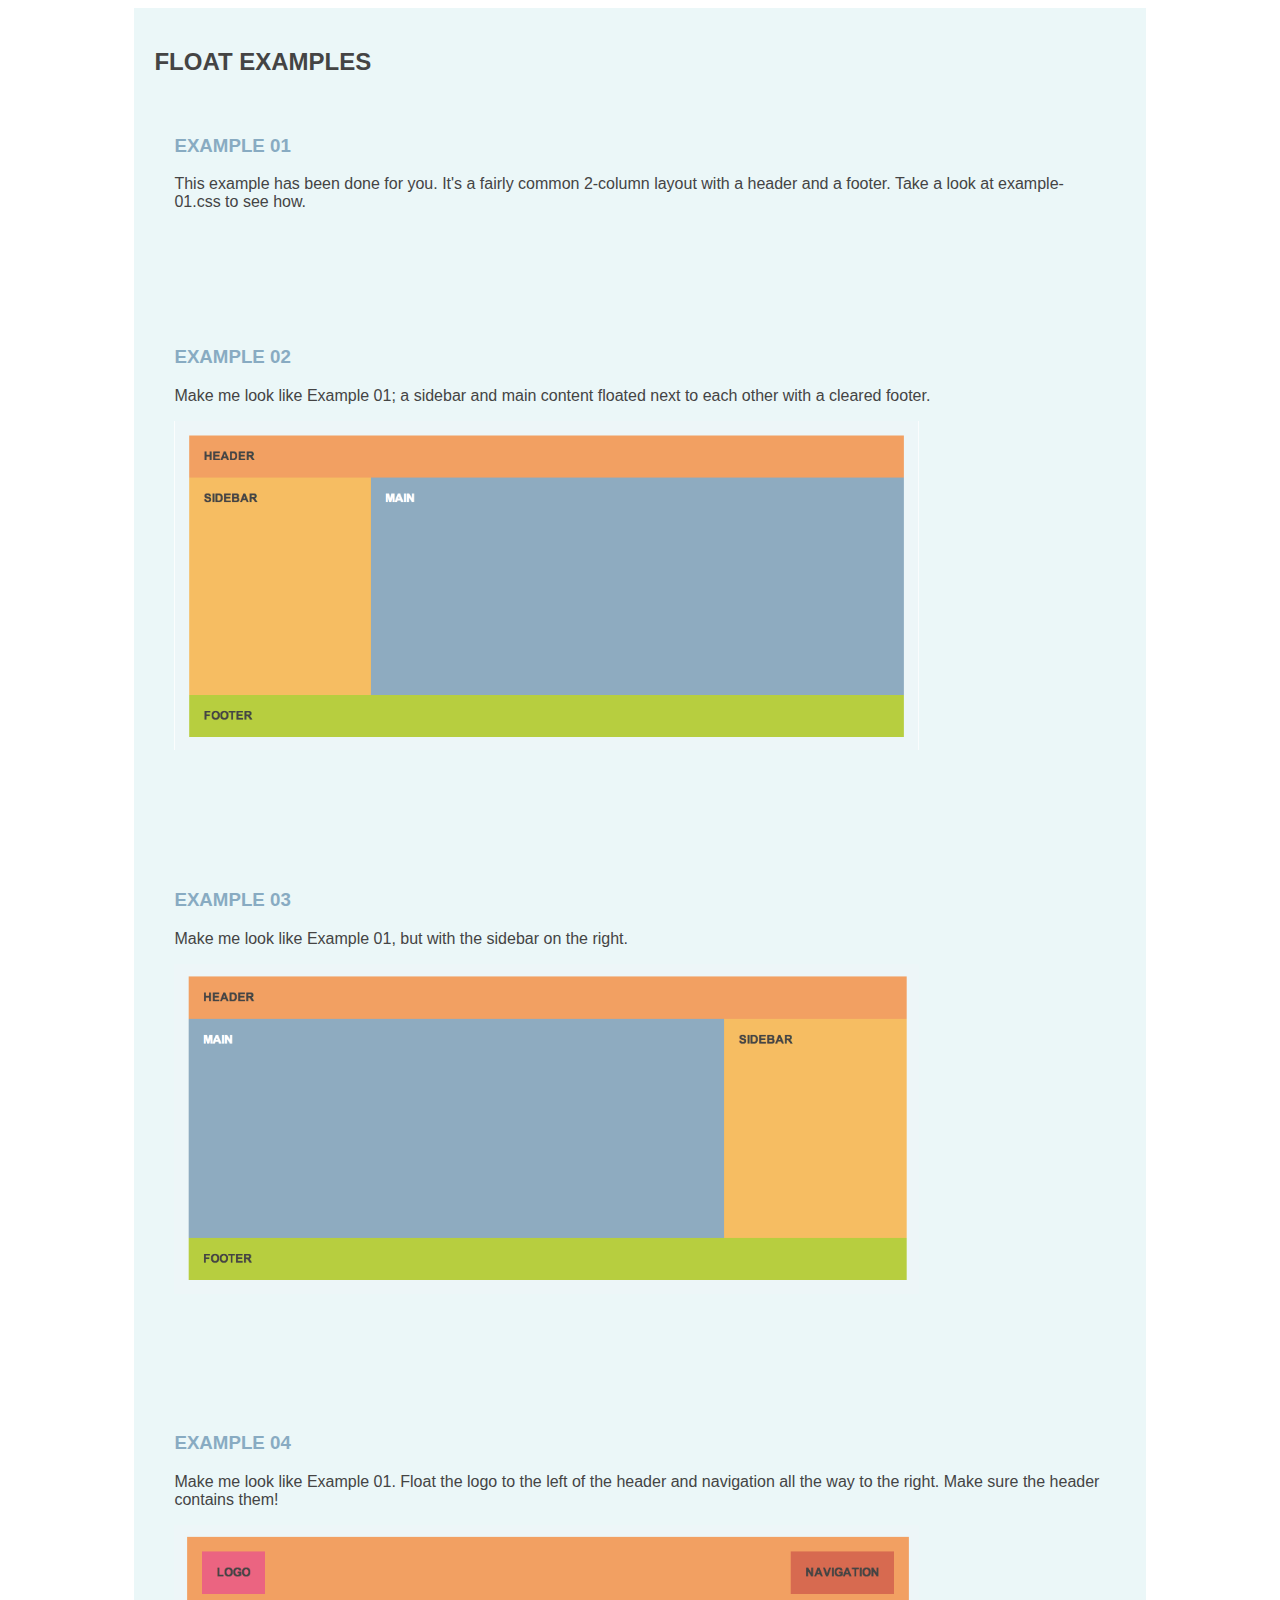
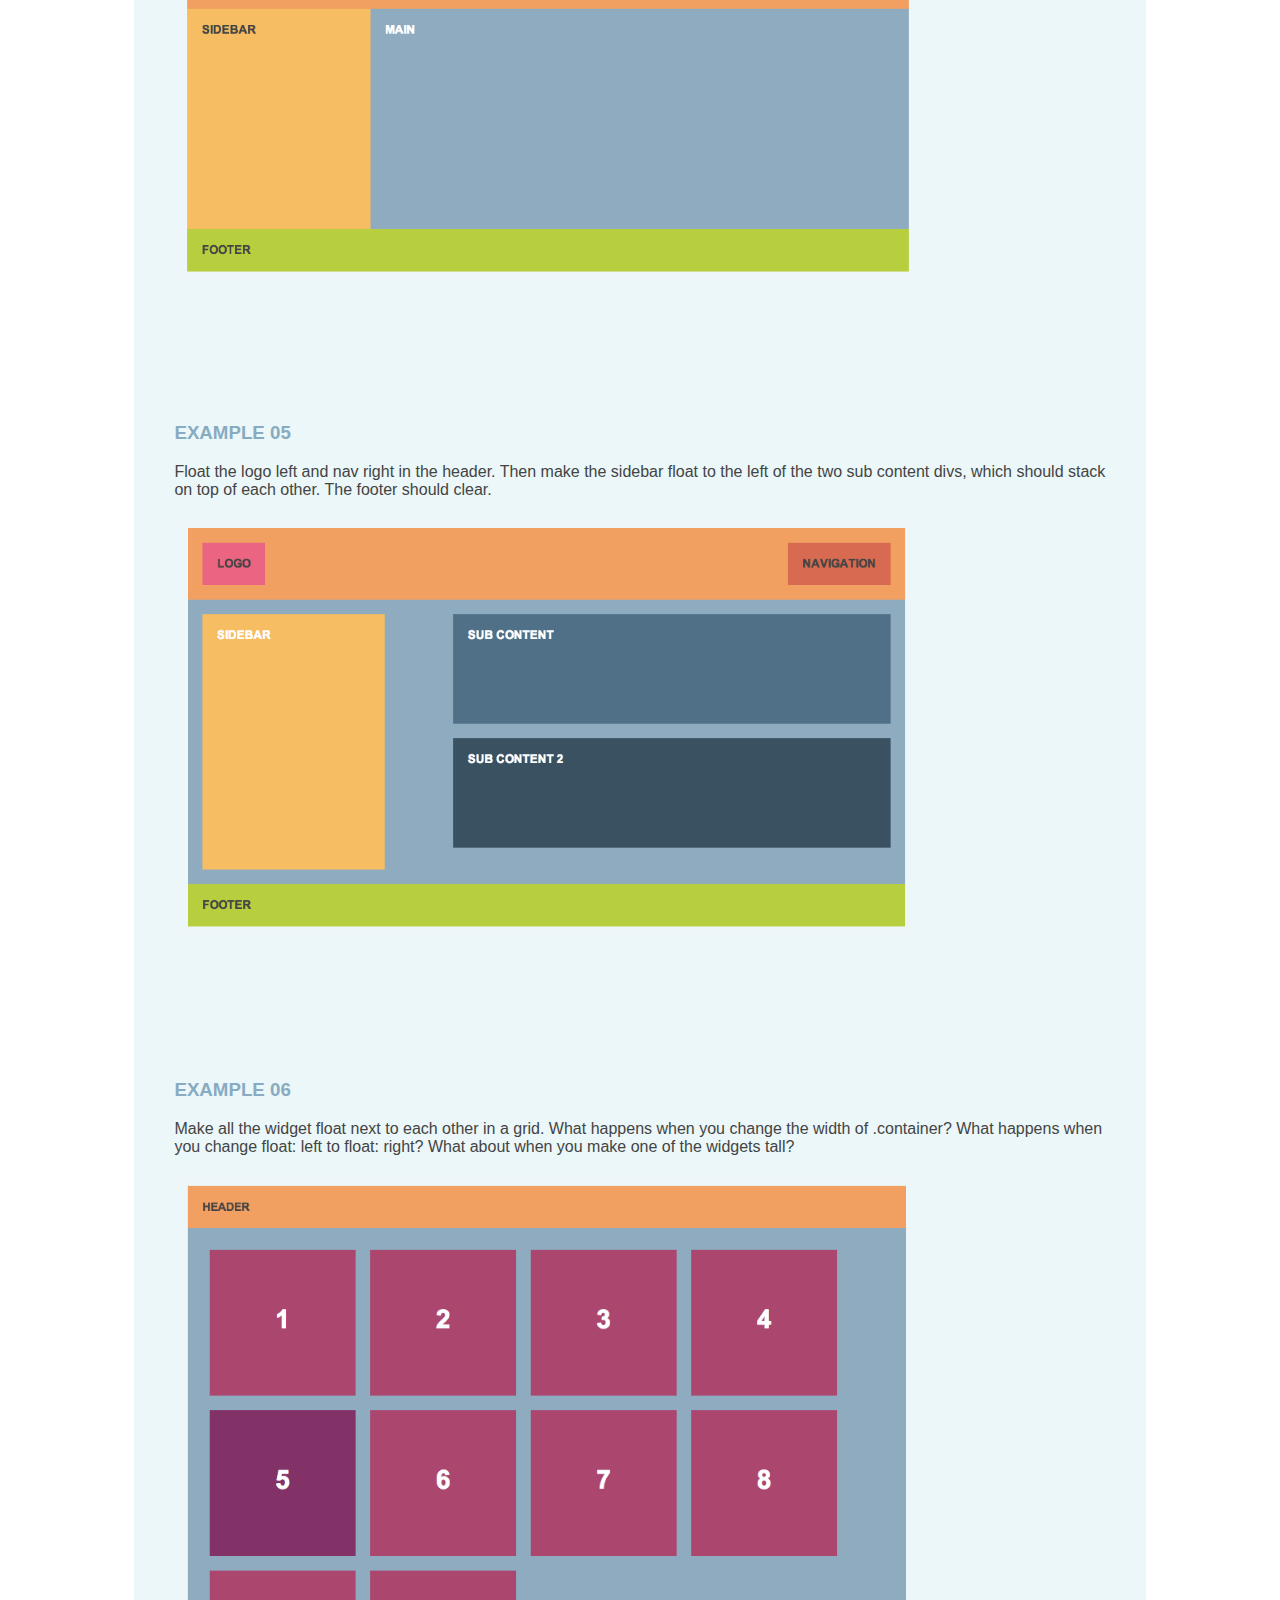
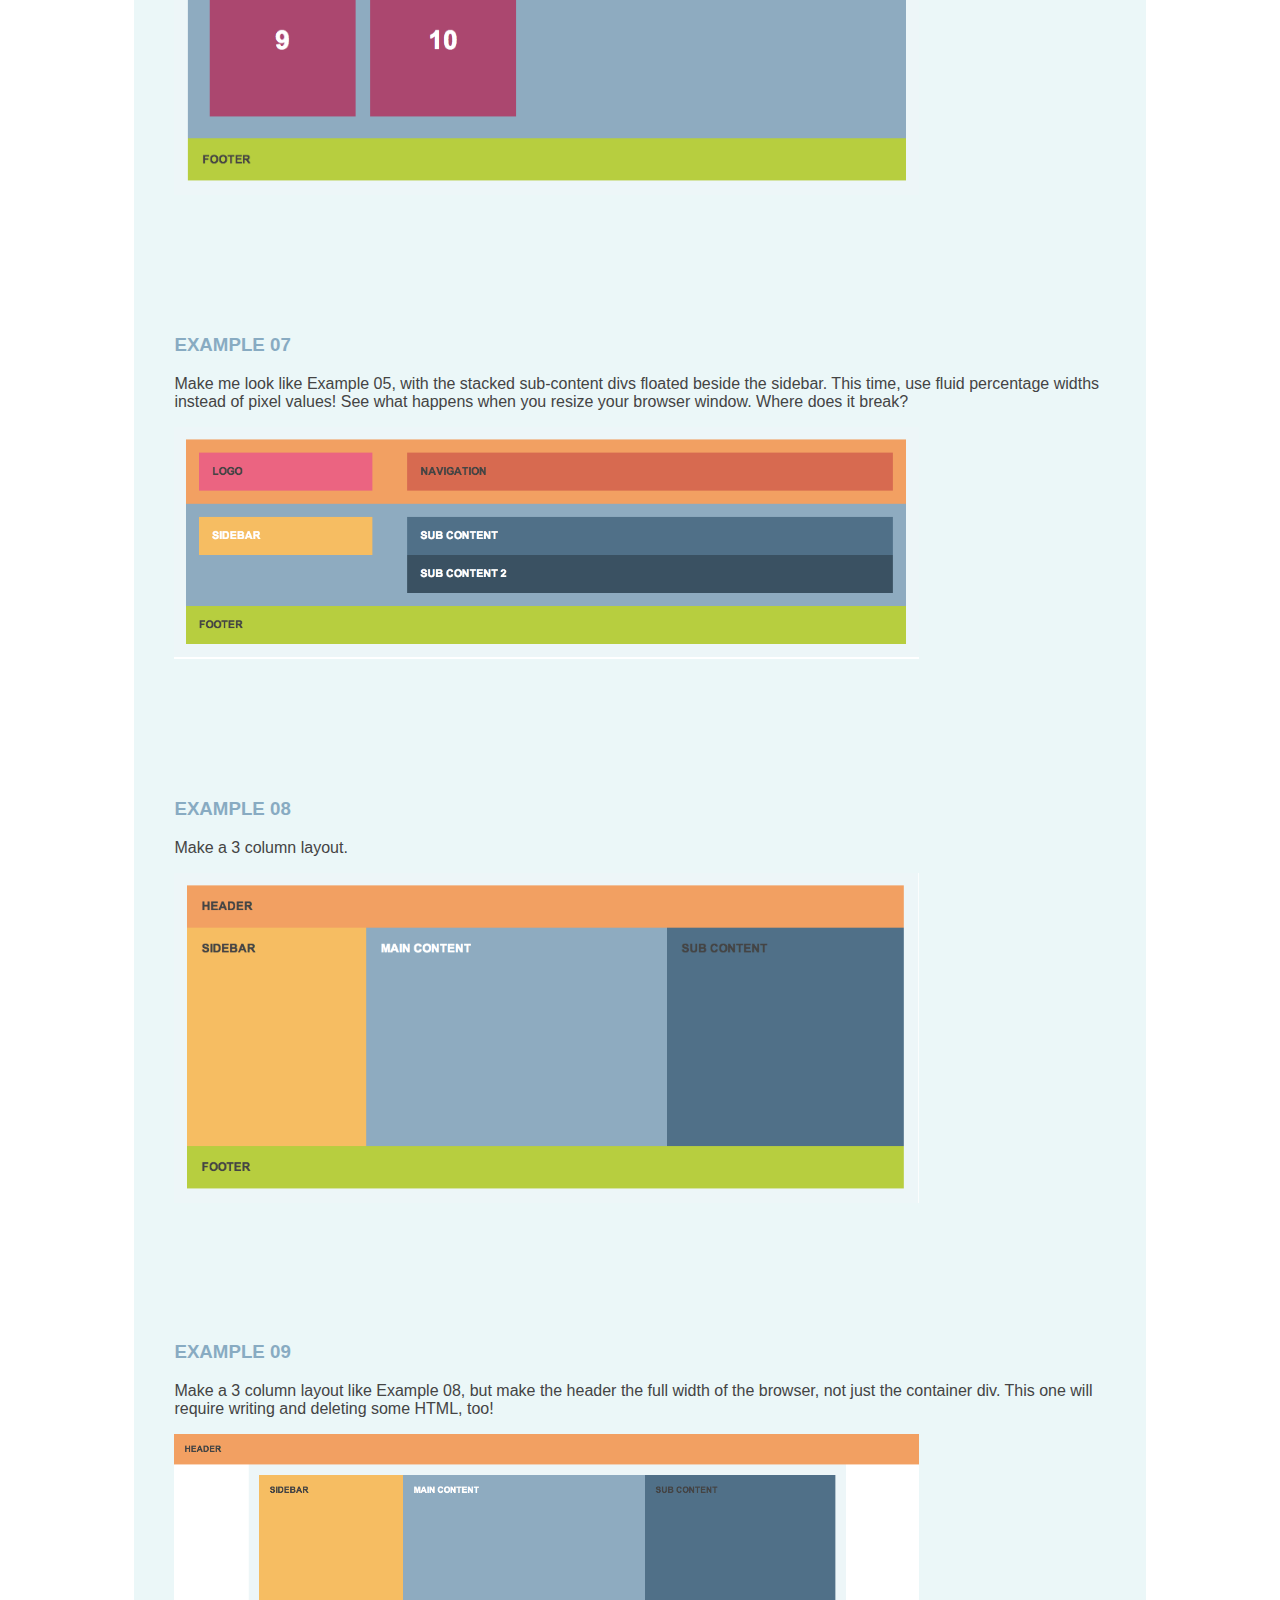
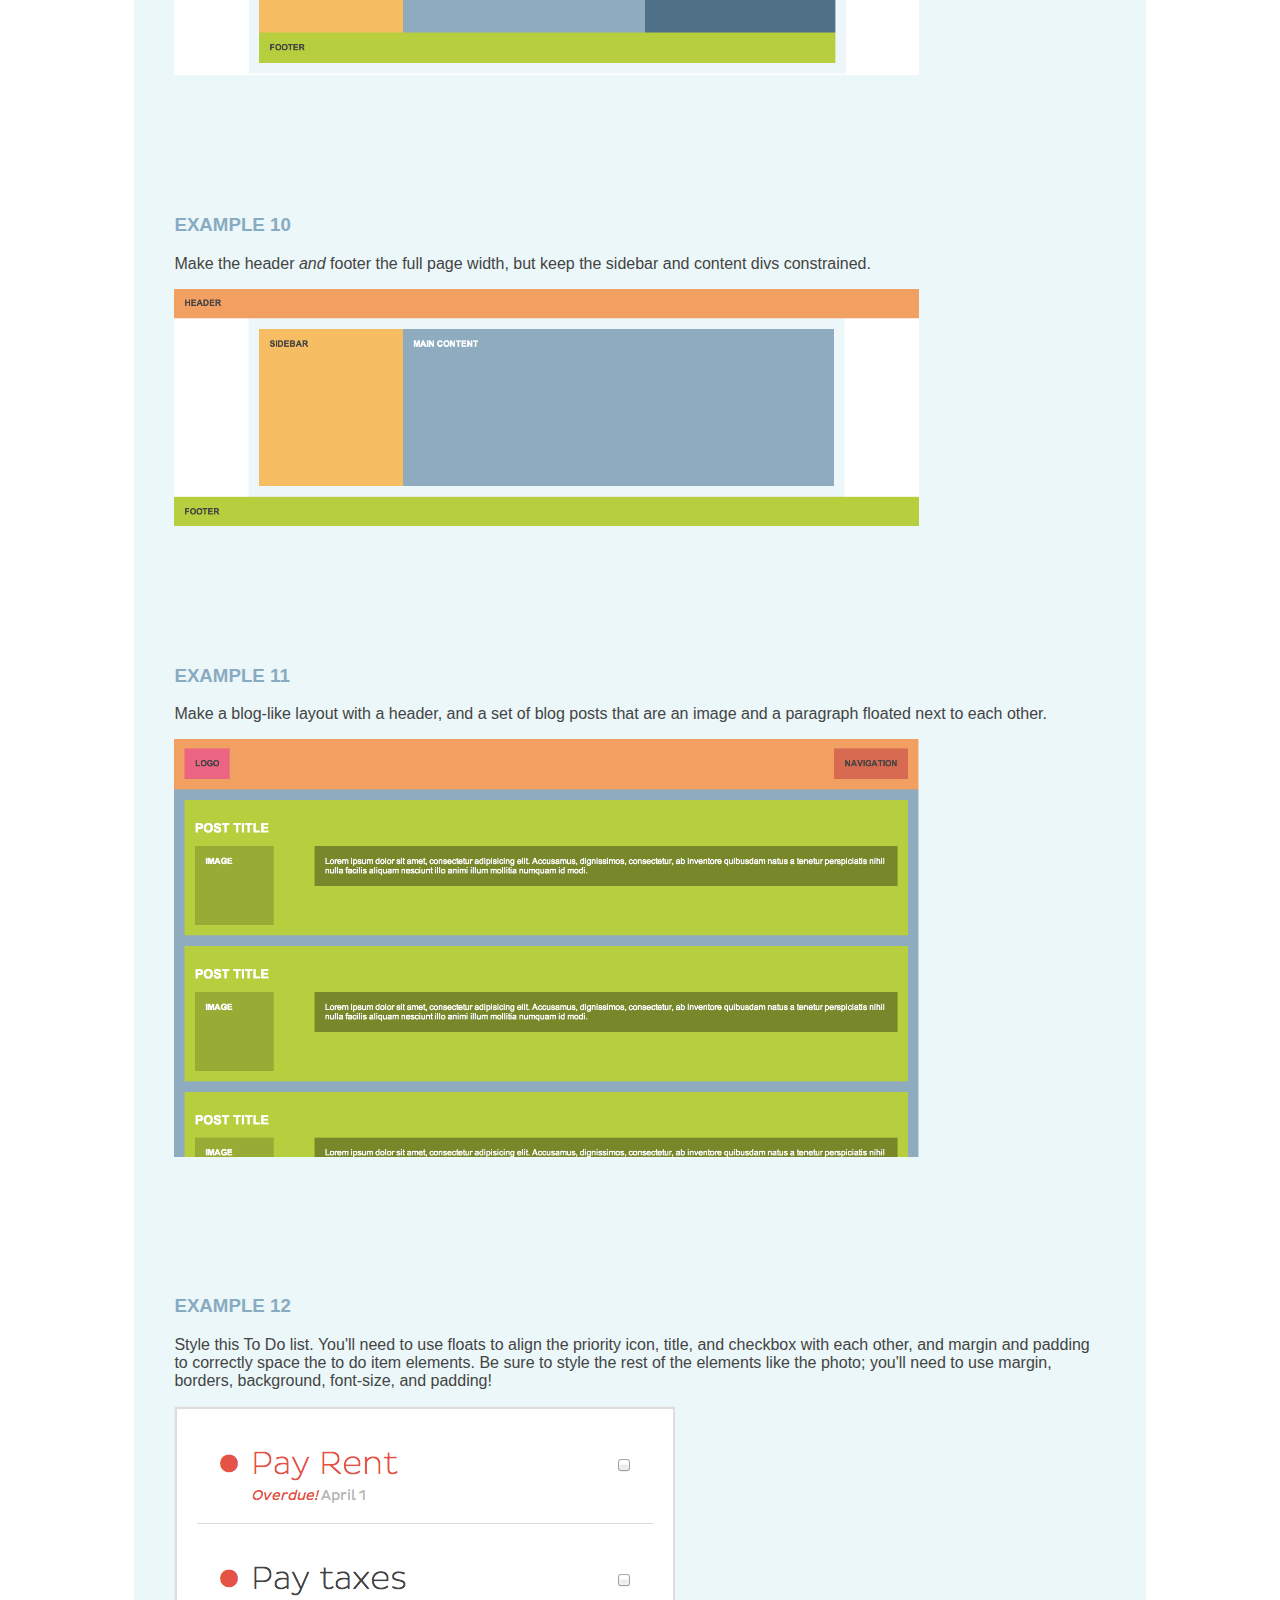
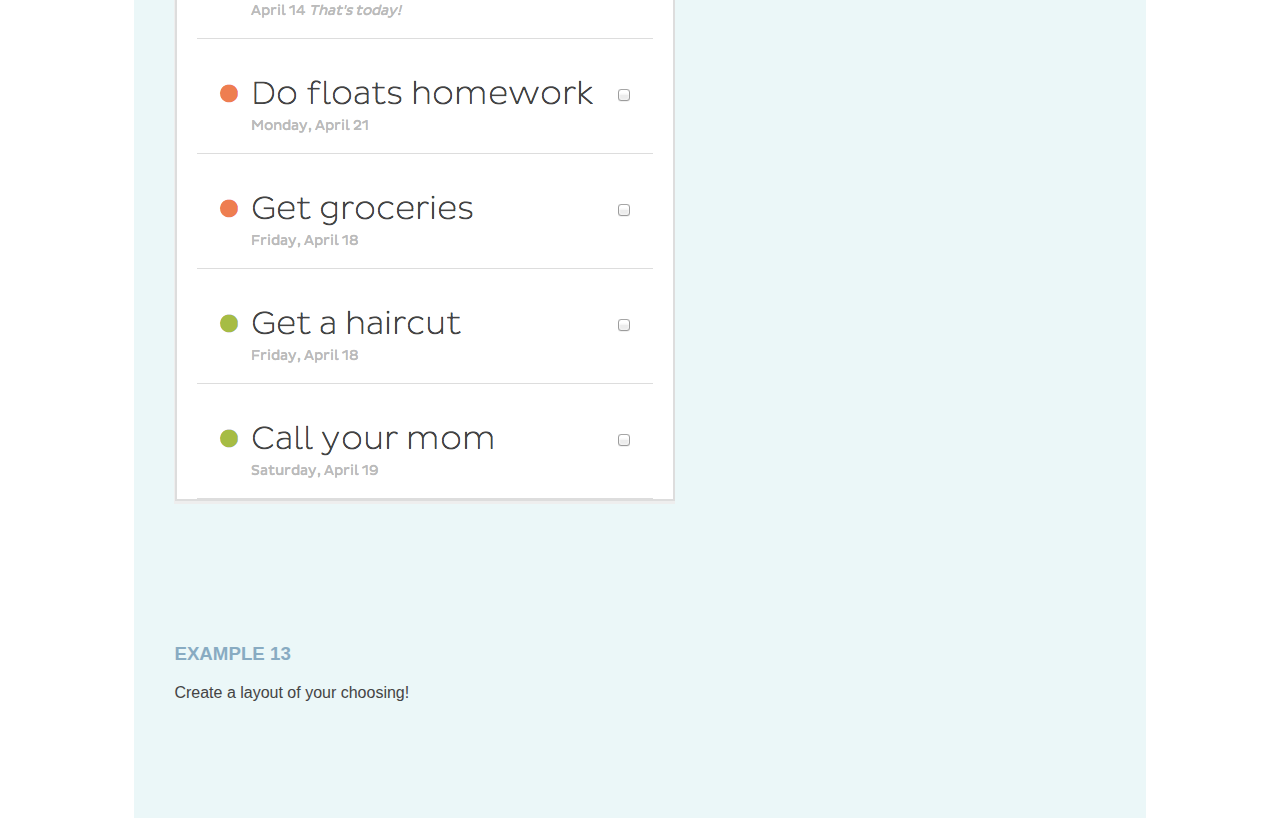
<file: floats/index.html>
<!DOCTYPE html>
	<head>
		<title>Float Exercises | MakerSquare</title>
		<meta name="viewport" content="width=device-width, initial-scale=1">
		<link rel="stylesheet" href="style.css">
	</head>
	
	<body>
	<div class="container index">
		<h2>Float Examples</h2>
	
		<!-- Example 01 -->
		<div class="example">
			<h3><a href="example-01.html">Example 01</a></h3>
			<p>This example has been done for you. It's a fairly common 2-column layout with a header and a footer. Take a look at example-01.css to see how.</p>
		</div>

		<!-- Example 02 -->
		<div class="example">
			<h3><a href="example-02.html">Example 02</a></h3>
			<p>Make me look like Example 01; a sidebar and main content floated next to each other with a cleared footer.</p>
			<p><img src="screenshots/example-02.png"></p>
		</div>

		<!-- Example 03 -->
		<div class="example">
			<h3><a href="example-03.html">Example 03</a></h3>
			<p>Make me look like Example 01, but with the sidebar on the right.</p>
			<p><img src="screenshots/example-03.png"></p>
		</div>

		<!-- Example 04 -->
		<div class="example">
			<h3><a href="example-04.html">Example 04</a></h3>
			<p>Make me look like Example 01. Float the logo to the left of the header and navigation all the way to the right. Make sure the header contains them!</p>
			<p><img src="screenshots/example-04.png"></p>
		</div>

		<!-- Example 05 -->
		<div class="example">
			<h3><a href="example-05.html">Example 05</a></h3>
			<p>Float the logo left and nav right in the header. Then make the sidebar float to the left of the two sub content divs, which should stack on top of each other. The footer should clear.</p>
			<p><img src="screenshots/example-05.png"></p>
		</div>

		<!-- Example 06 -->
		<div class="example">
			<h3><a href="example-06.html">Example 06</a></h3>
			<p>Make all the widget float next to each other in a grid. What happens when you change the width of .container? What happens when you change float: left to float: right? What about when you make one of the widgets tall?</p>
			<p><img src="screenshots/example-06.png"></p>
		</div>

		<!-- Example 07 -->
		<div class="example">
			<h3><a href="example-07.html">Example 07</a></h3>
			<p>Make me look like Example 05, with the stacked sub-content divs floated beside the sidebar. This time, use fluid percentage widths instead of pixel values! See what happens when you resize your browser window. Where does it break?</p>
			<p><img src="screenshots/example-07.png"></p>
		</div>

		<!-- Example 08 -->
		<div class="example">
			<h3><a href="example-08.html">Example 08</a></h3>
			<p>Make a 3 column layout.</p>
			<p><img src="screenshots/example-08.png"></p>
		</div>

		<!-- Example 09 -->
		<div class="example">
			<h3><a href="example-09.html">Example 09</a></h3>
			<p>Make a 3 column layout like Example 08, but make the header the full width of the browser, not just the container div. This one will require writing and deleting some HTML, too!</p>
			<p><img src="screenshots/example-09.png"></p>
		</div>

		<!-- Example 10 -->
		<div class="example">
			<h3><a href="example-10.html">Example 10</a></h3>
			<p>Make the header <em>and</em> footer the full page width, but keep the sidebar and content divs constrained.</p>
			<p><img src="screenshots/example-10.png"></p>
		</div>

		<!-- Example 11 -->
		<div class="example">
			<h3><a href="example-11.html">Example 11</a></h3>
			<p>Make a blog-like layout with a header, and a set of blog posts that are an image and a paragraph floated next to each other.</p>
			<p><img src="screenshots/example-11.png"></p>
		</div>

		<!-- Example 12 -->
		<div class="example">
			<h3><a href="example-12.html">Example 12</a></h3>
			<p>Style this To Do list. You'll need to use floats to align the priority icon, title, and checkbox with each other, and margin and padding to correctly space the to do item elements. Be sure to style the rest of the elements like the photo; you'll need to use margin, borders, background, font-size, and padding!</p>
			<p><img src="screenshots/example-12.png"></p>
		</div>


		<!-- Example 13 -->
		<div class="example">
			<h3><a href="example-13.html">Example 13</a></h3>
			<p>Create a layout of your choosing!</p>
		</div>

	</div>
	</body>
</html>
</file>
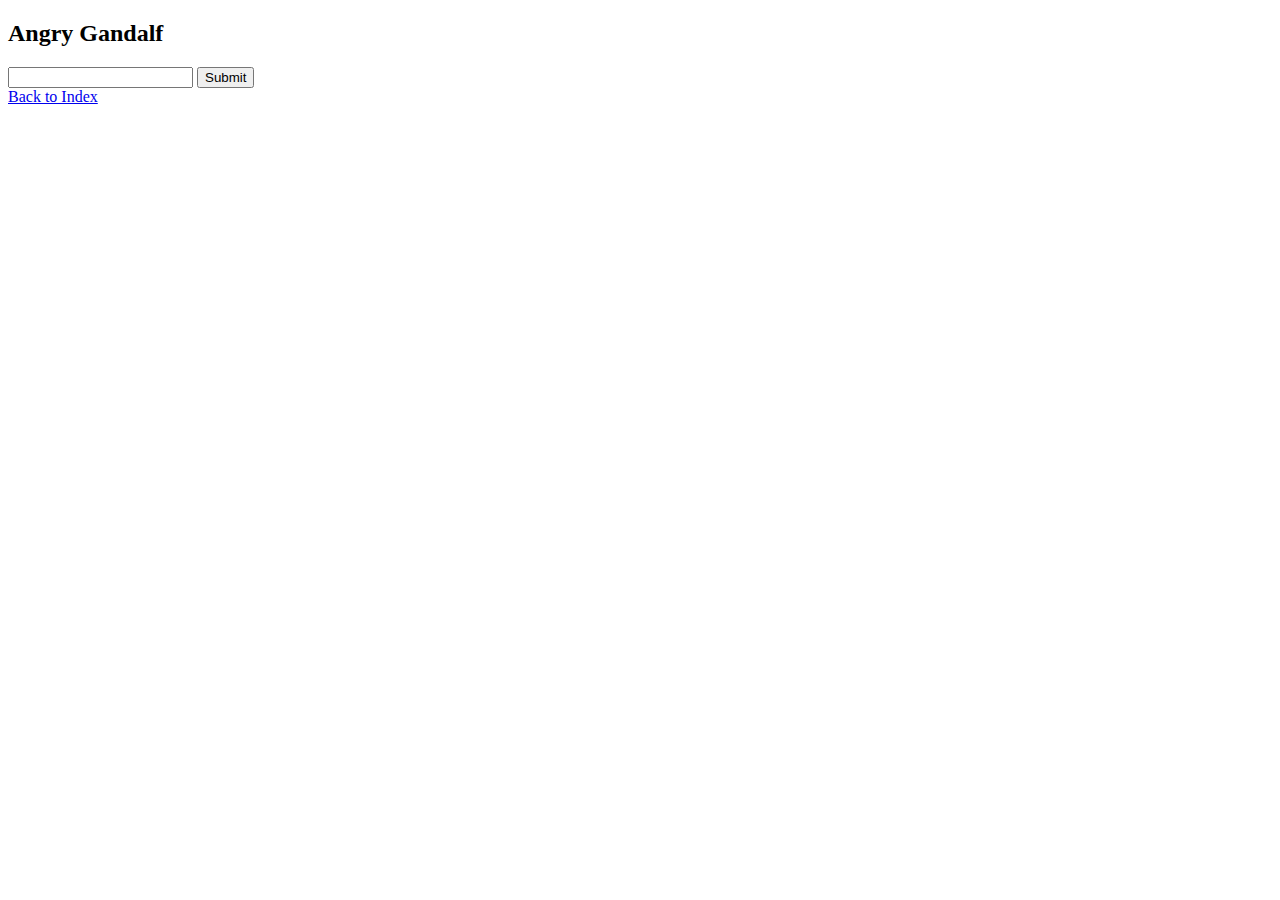
<file: angry-gandalf.html>
<!DOCTYPE html>
<html>

<head>
  <title>Angry Gandalf</title>
  
</head>
  <h2>Angry Gandalf</h2>
<body>

  <input type='text' id="name" />
  <button id="submitInput">Submit</button>
  <div id="gandalfMessage"></div>

  <script src="http://ajax.googleapis.com/ajax/libs/jquery/1.10.2/jquery.min.js"></script>
  <script type="text/javascript">

    /**
     * @exercise 0 - angryGandalf (example)
     **/

    // Define angryGandalf with input parameters
    var angryGandalf = function(type) {

      // Define the variables needed
      var message;

      // Run conditional on type for 'grey' and 'white'
      if (type === 'grey') {
        message = "YOU...SHALL NOT... PASS!";
      } else if (type === 'white') {
        message = "You merely passed me to your demise.";
      } else {
        message = "I don't think I'm Gandalf anymore.";
      }

      // Return message
      return message

    }

    console.assert(angryGandalf('grey') === "YOU...SHALL NOT... PASS!");
    console.assert(angryGandalf('white') === "You merely passed me to your demise.");
    console.assert(angryGandalf(2) === "I don't think I'm Gandalf anymore.");

    // Event Handler
    $("#submitInput").on('click', function() {
      var name = $("#name").val();
      var message = angryGandalf(name);
      $("#gandalfMessage").html(message);
    });

  </script>

</body>
    <a href="index.html">Back to Index</a>
</html>
</file>
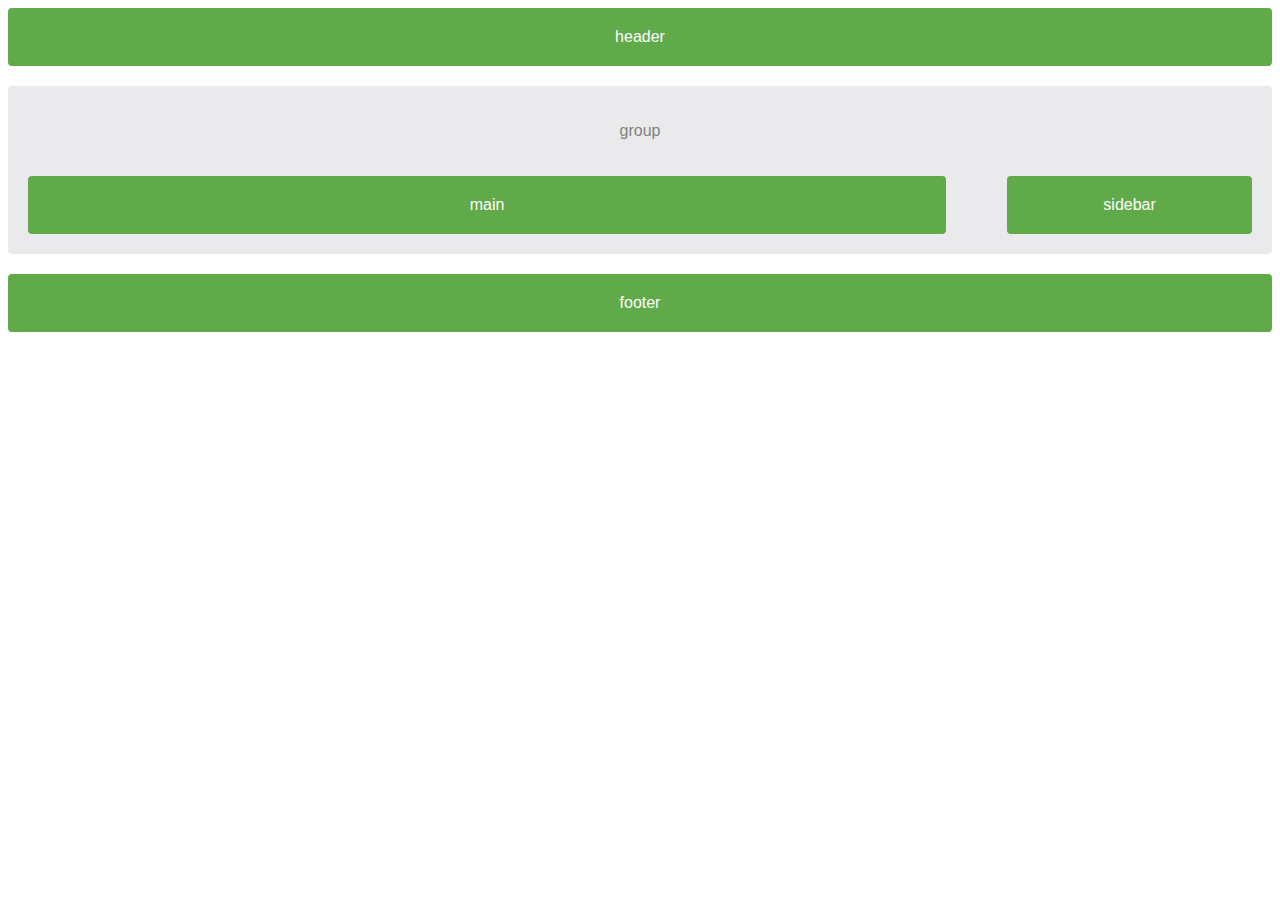
<file: floats.html>
<!DOCTYPE html>
<html lang="en">
<head>
    <meta charset="utf-8">
    <title>Floats</title>
    <link rel="stylesheet" href="css/style.css">
    <!--[if IE]>
        <script src="http://html5shiv.googlecode.com/svn/trunk/html5.js"></script>
    <![endif]-->
</head>
<body>

    <header>header</header>

	
 </div>
    <div class="group">
        <p>group</p>
        <div class="main">main</div>
        <div class="sidebar">sidebar</div>
    </div>
    
    <footer>footer</footer>
       
</body>
</html>
</file>
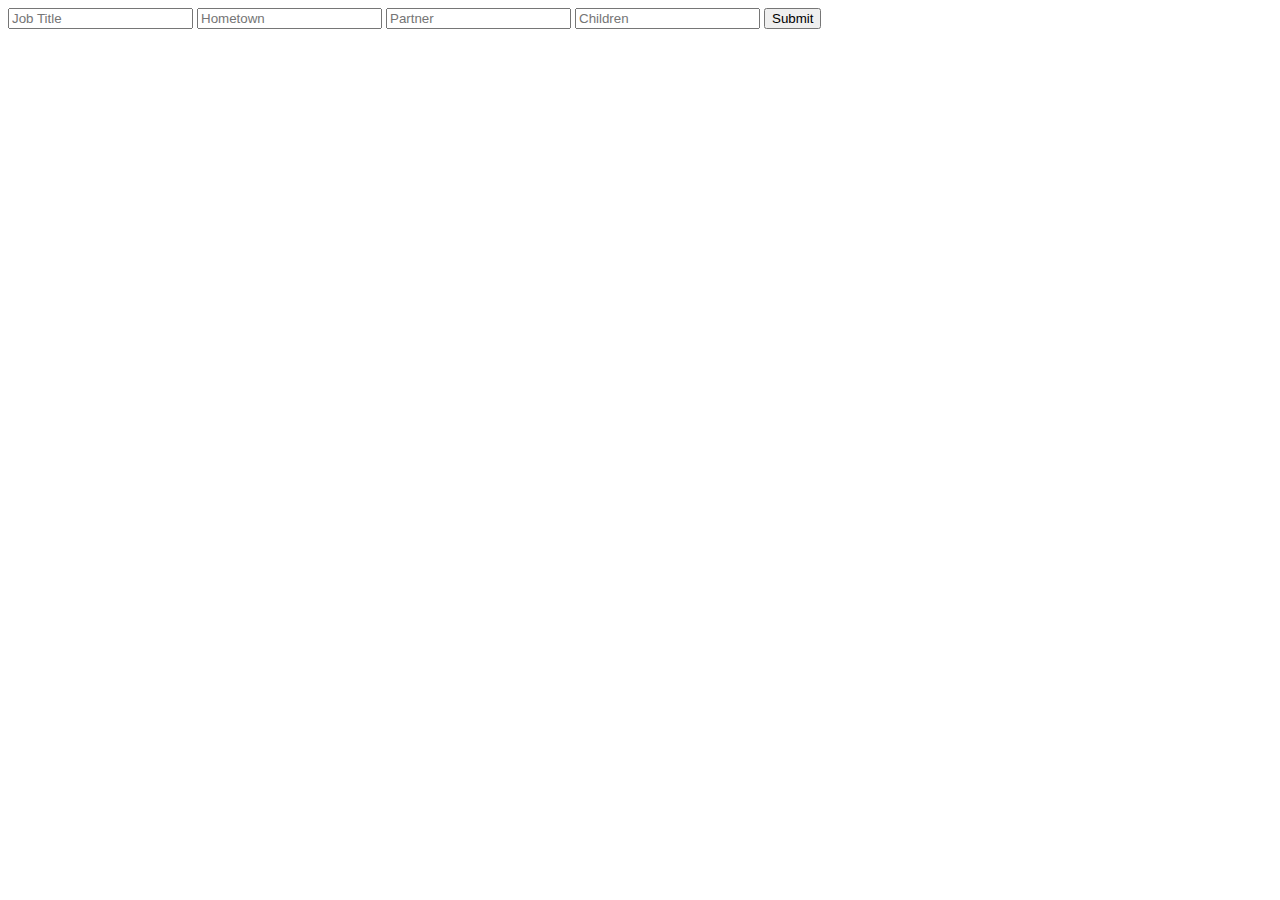
<file: life-line.html>
<html>
<head>
  <title></title>
  
</head>
<body>
 
  <form>
    <input type="text" id="jobTitle" placeholder="Job Title" />
    <input type="text" id="hometown" placeholder="Hometown" />
    <input type="text" id="partner" placeholder="Partner" />
    <input type="text" id="children" placeholder="Children" />
    <button type="submit" id="submit" >Submit</button>
  </form>
  <div id="message"></div>
    <script src="http://ajax.googleapis.com/ajax/libs/jquery/1.10.2/jquery.min.js"></script>
 
  <script>
 
  /**
   * @exercise 1 - lifeLine
   * @description takes children, partner's name, hometown, and job
   * @returns 'You are a W from X and married to Y  with Z kids.'
  **/
 
  // Create function with name tellFortune and appropriate parameters
  // Take 4 arguments: number of children, partner's name, hometown, job title.
    
    var lifeLine = function( jobTitle, hometown, partner, children ) {
 
      // Get first letter and make it lowercase
      var firstLetter = jobTitle.charAt(0).toLowerCase();
      // Check if first letter of jobTitle is a, e , i, o, or u
      if(firstLetter === 'a' || firstLetter === 'e' || firstLetter === 'i' || firstLetter === 'o' || firstLetter === 'u') {
 
          var a = 'an ';
 
      } else {
          var a = 'a ';
      }
 
      // Define string variable that will have that output
      var whateverYouWant = "You are " + a + jobTitle + " from " + hometown + " and married to " + partner + " with " + children + " kids."; 
      // Return that string
      return whateverYouWant;
 
    };
 
  $("#submit").on('click', function (e){
    e.preventDefault();
    var jobTitle = $("#jobTitle").val();
    var hometown = $("#hometown").val();
    var partner = $("#partner").val();
    var children = $("#children").val();
 
    var message = lifeLine(jobTitle,hometown,partner,children);
 
    $("#message").html(message);
  });
  
  </script>
 
</body>
</html>
</file>
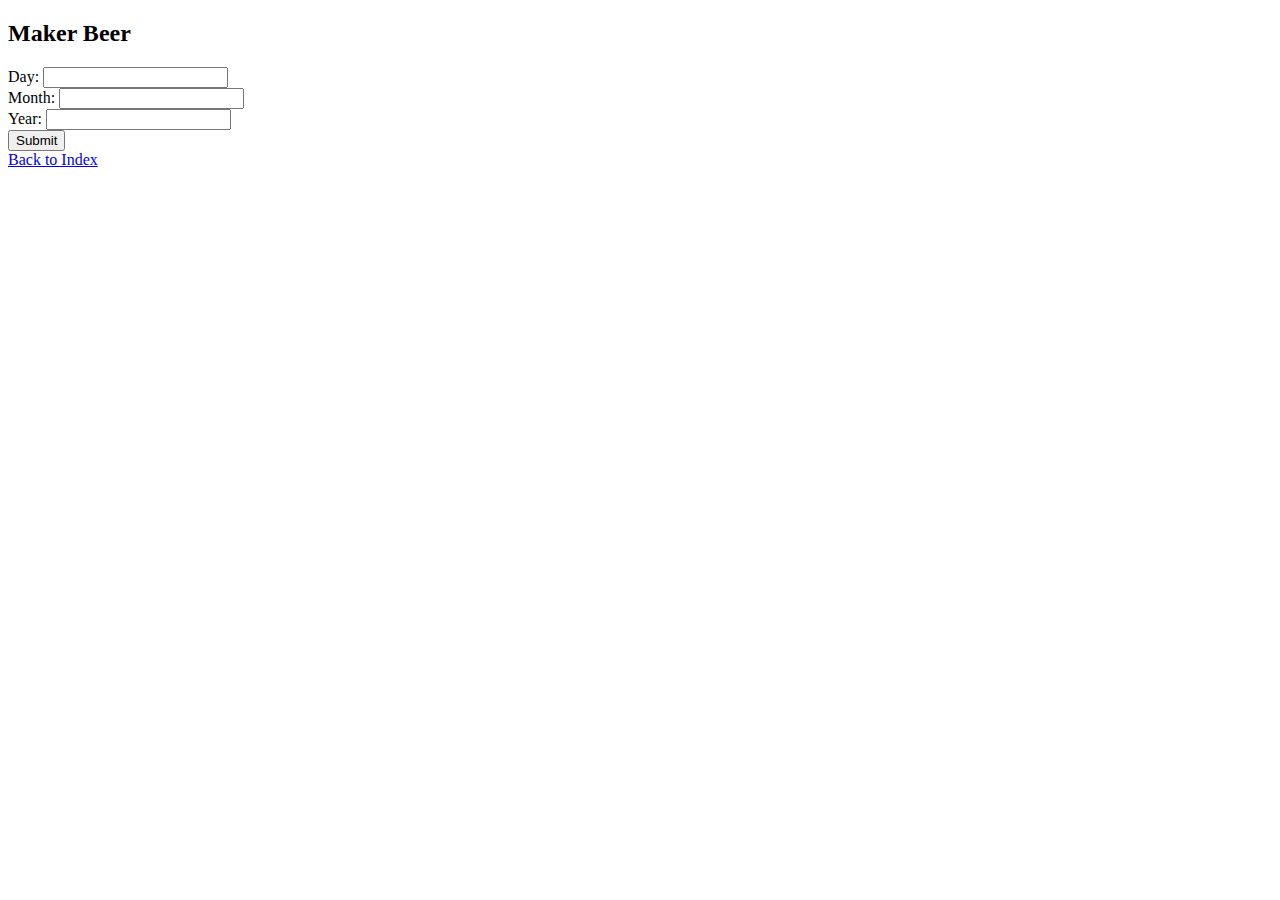
<file: MakerBeer.html>
<!DOCTYPE html>
<html>

<head>
  <title>Maker Beer</title>
  <!-- <link rel="stylesheet" type="text/css" href="css/style.css"> -->
</head>
  <h2>Maker Beer</h2>
<body>

      Day: <input type="text" id="birthDay"><br>
      Month: <input type="text" id="birthMonth"><br>
      Year: <input type="text" id="birthYear"><br>
      <button id="submit">Submit</button>

        <div id="checkOfAge"></div>
     

  <script src="http://ajax.googleapis.com/ajax/libs/jquery/1.10.2/jquery.min.js">
  </script>


  <script type="text/javascript">
/**
 * Exercise 2 Part 1: ofAge
**/

// Write a function named `ofAge` that:
var ofAge = function(age) {
  var age;

  if (age >= 21) {
        return "true";
        }
  else if (age < 21) {
        return "false";
        }
  else {
      return "false";
        }
};
ofAge(21)

    // takes 1 argument: age.
    // calculate if that age is 21 or above.
    // Output true or false based on if the age is above age

     //   console.assert(ofAge(21) === true);
     //   console.assert(ofAge(22) === true);
     //   console.assert(ofAge(18) === false);
     //   console.assert(ofAge(0) === false);
     //   console.assert(ofAge(-2) === false);

/**
 * Exercise 2 Part 2: getAge
**/

    function calculateAge(birthMonth, birthDay, birthYear) {

        // Get Todays Date
        var todayDate = new Date(),
            todayYear = todayDate.getFullYear(),
            todayMonth = todayDate.getMonth(),
            todayDay = todayDate.getDate();

        // Calculate Age
        var age = todayYear - birthYear;

        // Check month discrepancies
        if (todayMonth < (birthMonth - 1)) {
            age--;
        }

        // Check day discrepancies
        if (((birthMonth - 1) == todayMonth) && (todayDay < birthDay)) {
            age--;
        }

        // @return {Number} age
        return age;
    }
calculateAge('August', '16', '1979');
calculateAge('October', '16', '1984');
calculateAge('February', '14', '1949');
calculateAge('January', '25', '1951');

/**
 * Exercise 2 Part 3: checkOfAge
**/

// Write a function named `checkOfAge` that:

var checkOfAge = function(birthMonth, birthDay, birthYear) {
  var calculateAge;

        // Get Todays Date
        var todayDate = new Date(),
            todayYear = todayDate.getFullYear(),
            todayMonth = todayDate.getMonth(),
            todayDay = todayDate.getDate();

        // Calculate Age
        var age = todayYear - birthYear;

        // Check month discrepancies
        if (todayMonth < (birthMonth - 1)) {
            age--;
        }

        // Check day discrepancies
        if (((birthMonth - 1) == todayMonth) && (todayDay < birthDay)) {
            age--;

            return age;
        };

    var age;

    if (age >= 21) {
          return "you're old"; 
          }
    else if (age < 21) {
          return "nice try";
          }
    else {
        return "dafuq";
          }
};
checkOfAge(12,01,1988);
checkOfAge(1,1,2001);
checkOfAge(1,1,1993);

    


    // takes 3 arguments: month, day, year.
    // Use the getAge function to calculate the age.
    // calculate if that age is 21 or above.
    // Output true or false based on if the age is above age

//console.assert(checkOfAge(12,01,1988) === true);
//console.assert(checkOfAge(1,1,1993) === true);
//console.assert(checkOfAge(1,1,2001) === false);

$("#submit").on('click', function() {
      var birthDay = $("#birthDay").val();
      var birthMonth = $("#birthMonth").val();
      var birthYear = $("#birthYear").val();
      var age = checkOfAge(birthDay, birthMonth, birthYear);
      $("#checkOfAge").html(age);
    });

  </script>
      


</body>
    <a href="index.html">Back to Index</a>
</html>
</file>
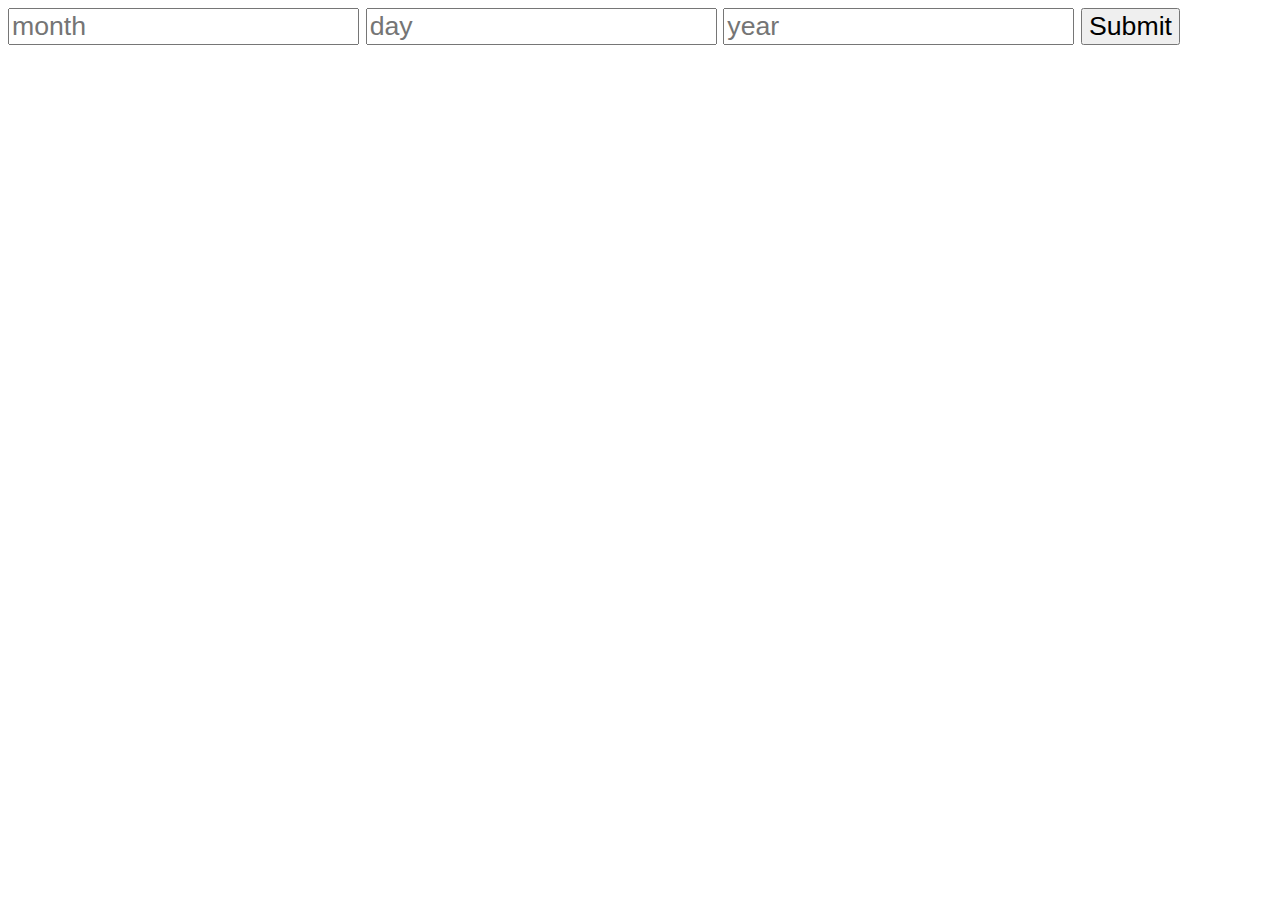
<file: MakerBeer_sartaj.html>
<html>
<head>
    <title></title>
    <style>
        body, input, button {
            font-size: 20pt;
        }
    </style>
</head>
<body>
 
    <form id="userBday" >
        <input id="month" placeholder="month" />
        <input id="day" placeholder="day" />
        <input id="year" placeholder="year" />
        <button type="submit">Submit</button>
    </form>
 
<script src="http://ajax.googleapis.com/ajax/libs/jquery/1.10.2/jquery.min.js"></script>
 
<script>
/**
 * Exercise 2 Part 1: ofAge
**/
 
    // Write a function named `ofAge` that:
    var ofAge = function(age){
        // takes 1 argument: age.
 
        // calculate if that age is 21 or above.
        if(age >= 21) {
            return true;
        } else {
            return false;
        }
 
    };
    // Output true or false based on if the age is above age
 
    console.assert(ofAge(21) === true);
    console.assert(ofAge(22) === true);
    console.assert(ofAge(18) === false);
    console.assert(ofAge(0) === false);
    console.assert(ofAge(-2) === false);
 
 
/**
 * Exercise 2 Part 2: getAge
**/
 
    function calculateAge(birthMonth, birthDay, birthYear) {
 
        // Get Todays Date
        var todayDate = new Date(),
            todayYear = todayDate.getFullYear(),
            todayMonth = todayDate.getMonth(),
            todayDay = todayDate.getDate();
 
        // Calculate Age
        var age = todayYear - birthYear;
 
        // Check month discrepancies
        if (todayMonth < (birthMonth - 1)) {
            age--;
        }
 
        // Check day discrepancies
        if (((birthMonth - 1) == todayMonth) && (todayDay < birthDay)) {
            age--;
        }
 
        // @return {Number} age
        return age;
    }
 
    console.assert(calculateAge(12,1,1988) === 25);
    console.assert(calculateAge(6,11,1990) === 24);
    console.assert(calculateAge(8,19,1988) === 25);
    console.assert(calculateAge(10,24,1988) === 25);
    console.assert(calculateAge(4,11,1989) === 25);
    console.assert(calculateAge(1,1,2000) === 14);
 
 
 
    /**
     * Exercise 2 Part 3: checkOfAge
    **/
 
    // Write a function named `checkOfAge` that:
    var checkOfAge = function(month, day, year) {
        // takes 3 arguments: month, day, year.
        
        // Use the calculateAge function to calculate the age.
        var age = calculateAge(month,day,year);
 
        // calculate if that age is 21 or above.
        var checkAge = ofAge(age)
 
        // Output true or false based on if the age is above age
        return checkAge;
 
    };
 
    console.assert(checkOfAge(12,01,1988) === true);
    console.assert(checkOfAge(1,1,1993) === true);
    console.assert(checkOfAge(1,1,2001) === false);
 
            console.log(window);
    
    $("#userBday").on('submit', function(e){
        e.preventDefault();
 
        var month = $("#month").val()
        var day = $("#day").val()
        var year = $("#year").val()
 
        var checkAge = checkOfAge(month,day,year);
        if(checkAge){
            alert('TURN DOWN FOR WHAT!!!');
            window.location = 'https://www.youtube.com/watch?v=HMUDVMiITOU';
        } else {
            alert('Sorry. You\'re too young');
            window.location = "http://www.nickjr.com";
        }
    });
 
</script>
</body>
</html>
</file>
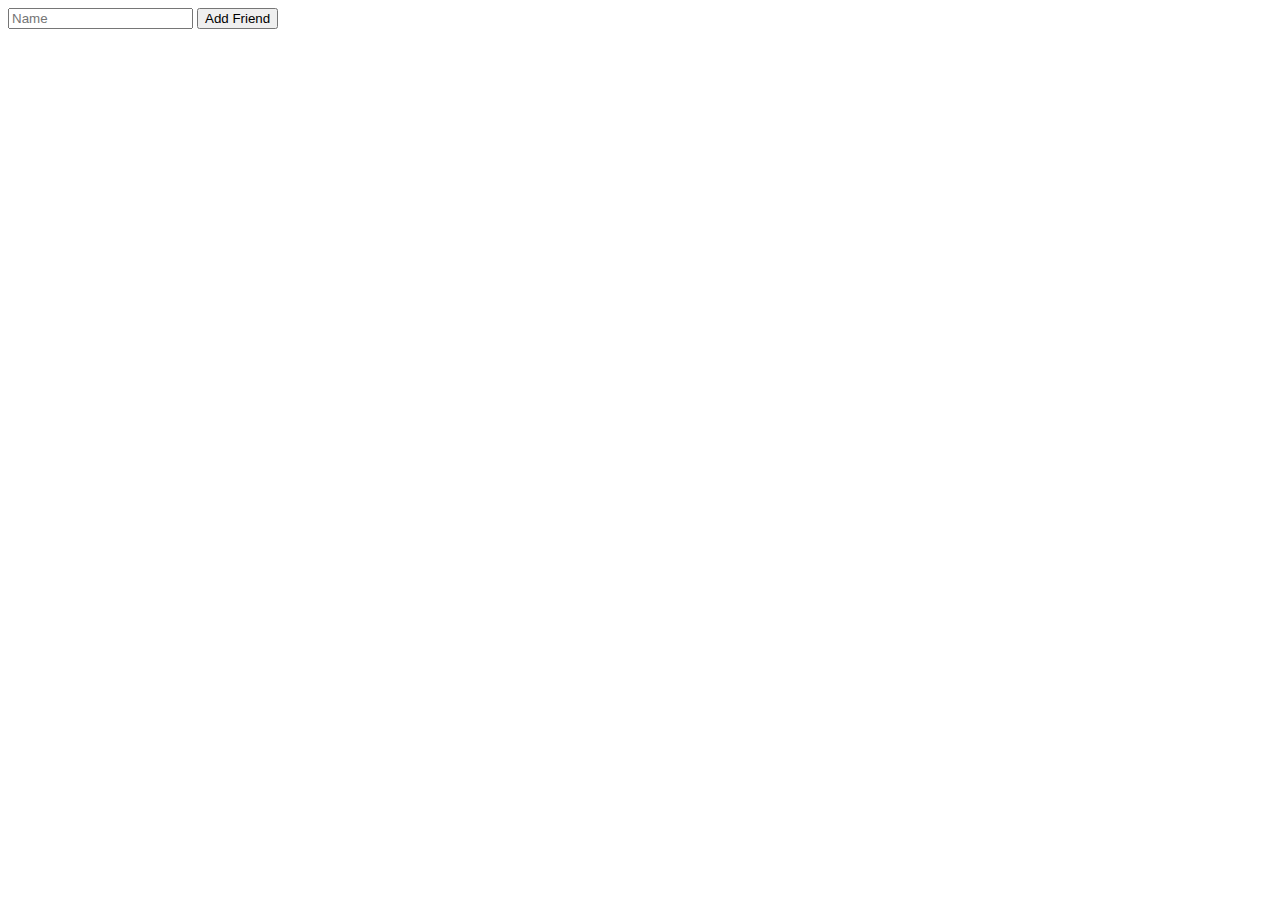
<file: show-friends.html>
<html>

	<head>
		<title>Show Friends</title>
	</head>
		<body>

		<input id='friendName' placeholder='Name'/>
		<button id="addFriend">Add Friend</button>

			<!-- 	
			 	<ul id="friendLst">
			        <li>Megan <button data-id="0">Unfriend</button></li>
			        <li>Brett <button data-id="1">Unfriend</button></li>
			        <li>Amanda <button data-id="2">Unfriend</button></li>
			        <li>James <button data-id="3">Unfriend</button></li>
			        <li>Elissa <button data-id="4">Unfriend</button></li>
			    </ul> -->

			    <ul>

			    </ul>
			<script src="http://ajax.googleapis.com/ajax/libs/jquery/1.10.2/jquery.min.js"></script>
			<script type="text/javascript">


			// Add the names of everyone at your table   
			var friends = ['Megan', 'Brett', 'Amanda', 'James', 'Elissa'];

			var list = "<ul>"

			// Create your for loop here
			// HINT: the string should look like '<li>' + friends[x] + "</li>" + ....

				var createList = function(){ 
			 for(i=0; i < friends.length; i++) {
			 	list += '<li>'+friends[i]+ '</li>'
			};
					

			var addFriend = function(){
				friends.push(friendName);
			};



			list = list + '</li>'


			$("body").append(list);
			

			 $("#addFriend").on('click', function(e) {
					e.preventDefault();
			      var createList = $("#friendName").val(); 
			      });

			</script>

			
		</body>

</html>
</file>
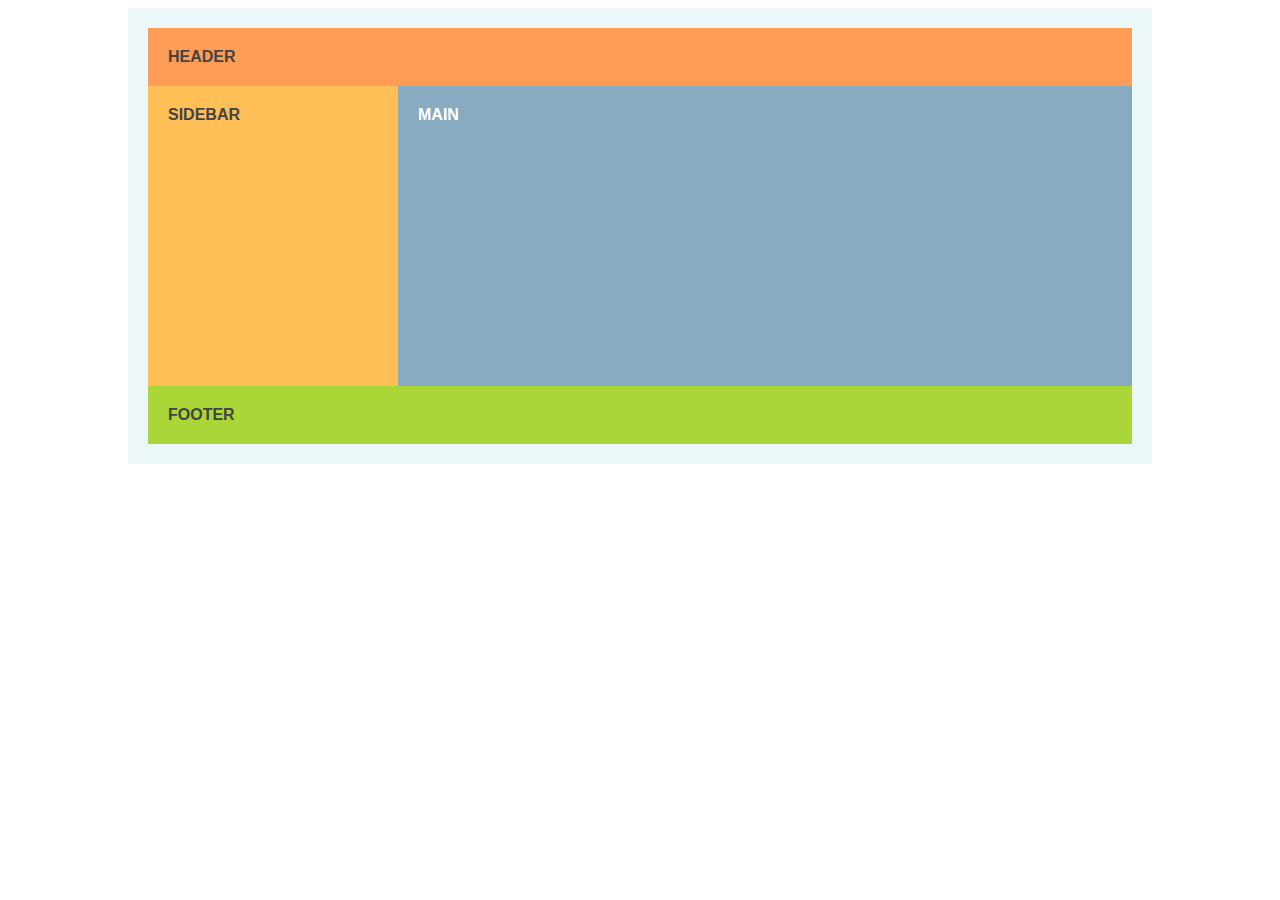
<file: floats/example-01.html>
<!DOCTYPE html>
	<head>
		<title>Example 01 | MakerSquare Float Exercises</title>
		<meta name="viewport" content="width=device-width, initial-scale=1">
		<link rel="stylesheet" href="style.css">
		<link rel="stylesheet" href="example-01.css">
	</head>

	<body>
	<!-- This example has been done for you. It's a fairly common 2-column layout with a header and a footer. Take a look at example-01.css to see how. -->
		<div class="container">
			<div class="header">header</div>
			<div class="sidebar">sidebar</div>
			<div class="main-content">main</div>
			<div class="footer">footer</div>
		</div>

	</body>
</html>
</file>
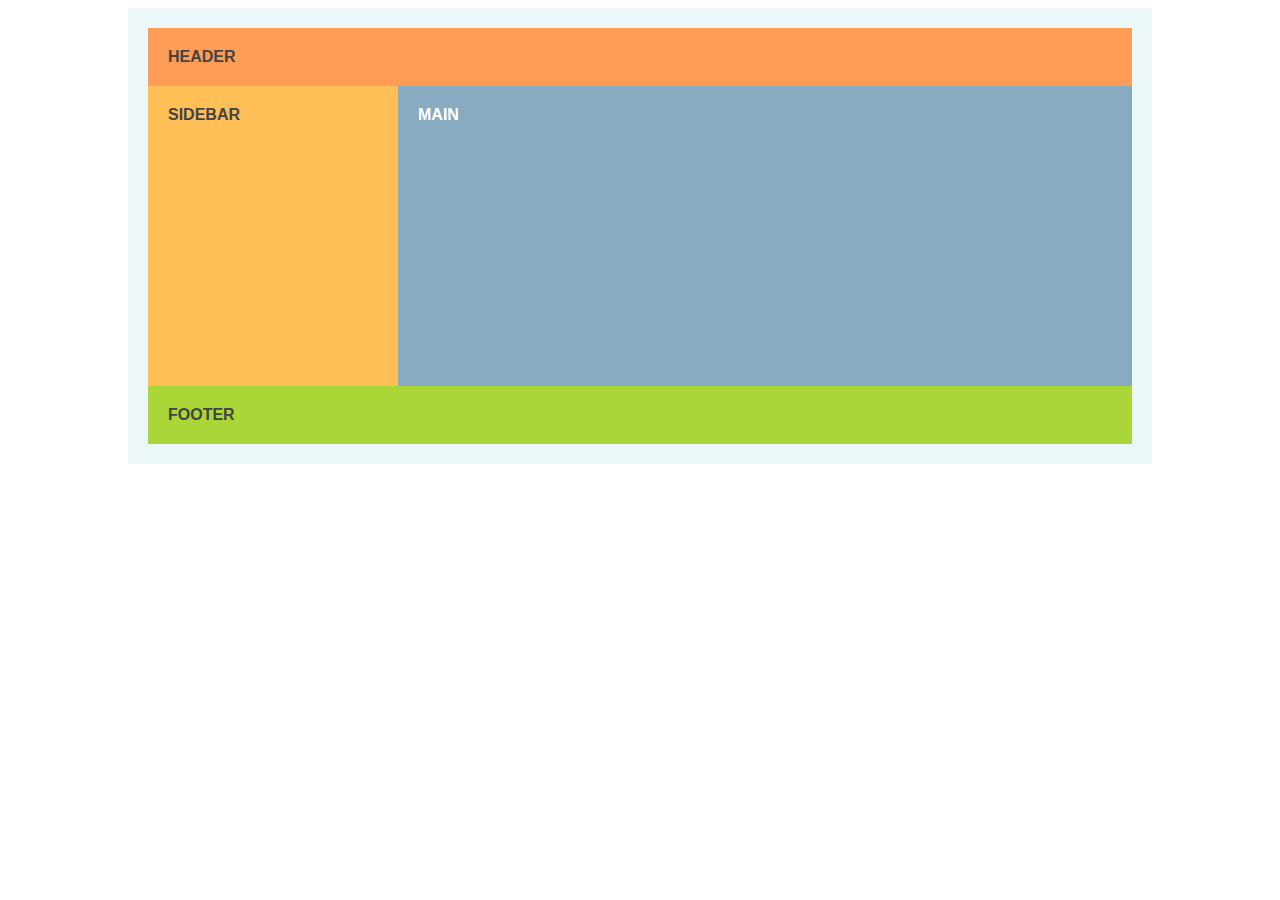
<file: floats/example-02.html>
<!DOCTYPE html>
	<head>
		<title>Example 02 | MakerSquare Float Exercises</title>
		<meta name="viewport" content="width=device-width, initial-scale=1">
		<link rel="stylesheet" href="style.css">
		<link rel="stylesheet" href="example-02.css">
	</head>

	<body>
	<!-- Make me look like Example 01; a sidebar and main content floated next to each other with a cleared footer. -->
		<div class="container">
			<div class="header">header</div>
			<div class="sidebar">sidebar</div>
			<div class="main-content">main</div>
			<div class="footer">footer</div>
		</div>

	</body>
</html>
</file>
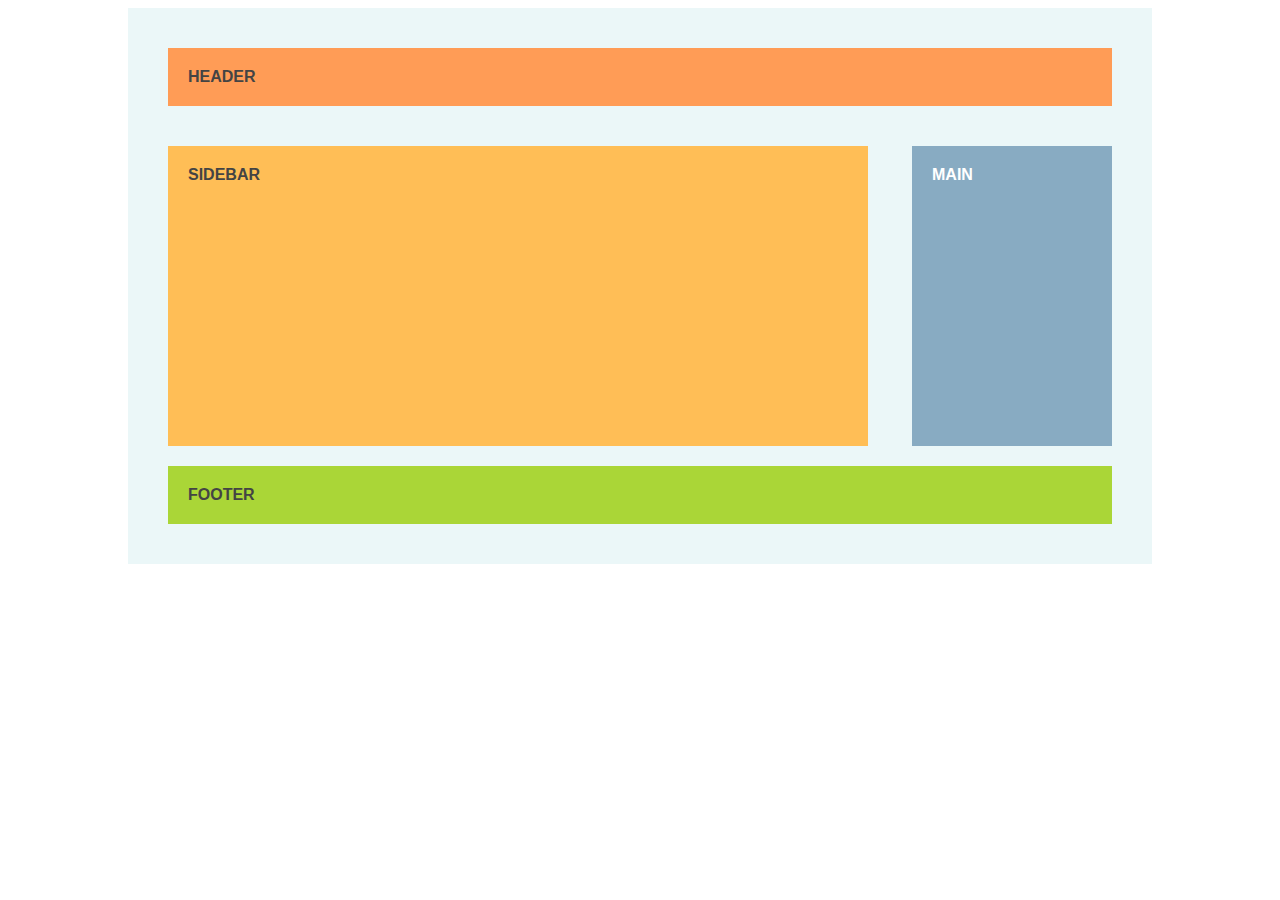
<file: floats/example-03.html>
<!DOCTYPE html>
	<head>
		<title>Example 03 | MakerSquare Float Exercises</title>
		<meta name="viewport" content="width=device-width, initial-scale=1">
		<link rel="stylesheet" href="style.css">
		<link rel="stylesheet" href="example-03.css">
	</head>

	<body>
	<!-- Make me look like Example 01, but with the sidebar on the right. -->
		<div class="container">
			<div class="header">header</div>
			<div class="sidebar">sidebar</div>
			<div class="main-content">main</div>
			<div class="footer">footer</div>
		</div>

	</body>
</html>
</file>
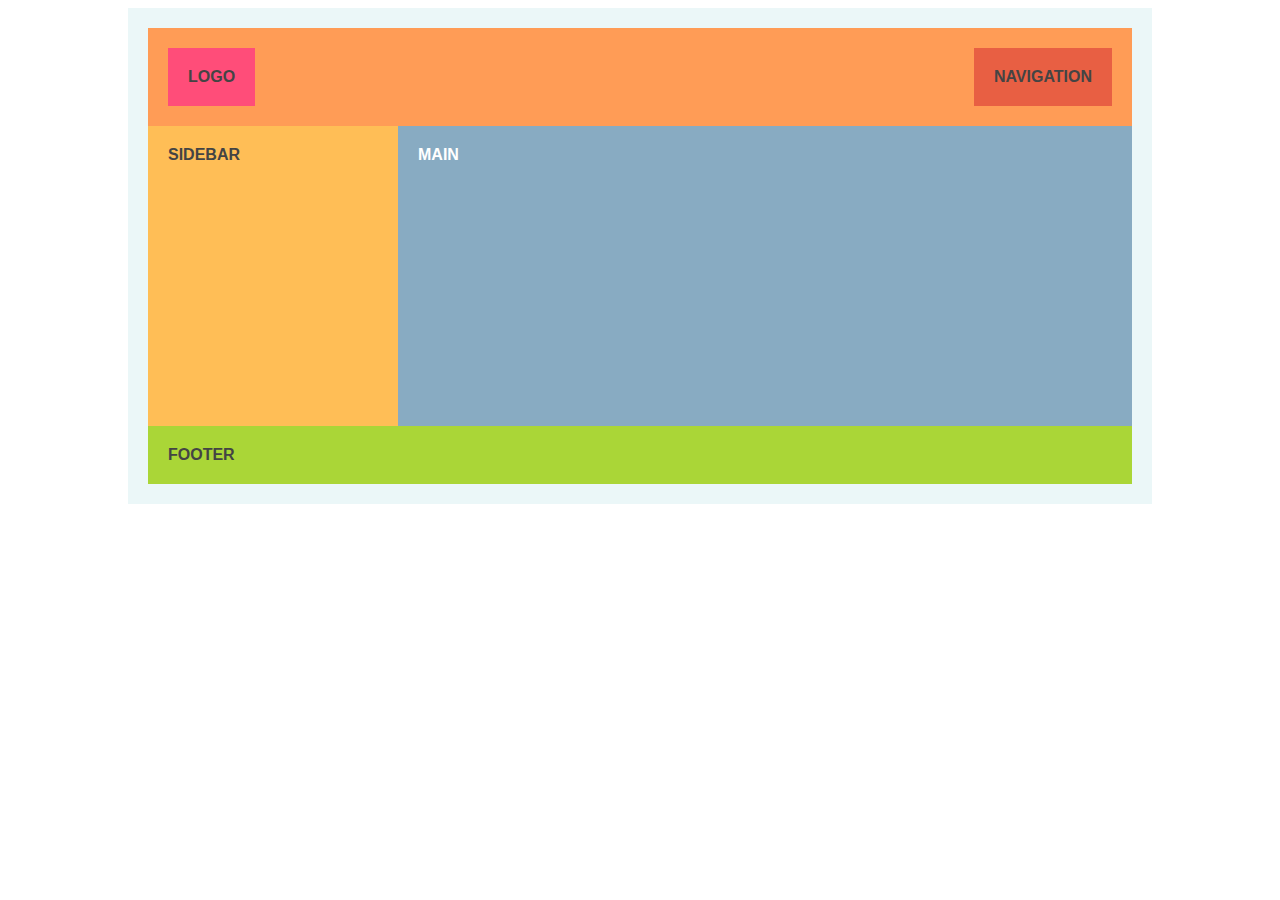
<file: floats/example-04.html>
<!DOCTYPE html>
	<head>
		<title>Example 04 | MakerSquare Float Exercises</title>
		<meta name="viewport" content="width=device-width, initial-scale=1">
		<link rel="stylesheet" href="style.css">
		<link rel="stylesheet" href="example-04.css">
	</head>

	<body>
	<!-- Make me look like Example 01. Float the logo to the left of the header and navigation all the way to the right. Make sure the header contains them!  -->
		<div class="container">
			<div class="header">
				<div class="logo">logo</div>
				<div class="navigation">navigation</div>
			</div>
			<div class="sidebar">sidebar</div>
			<div class="main-content">main</div>
			<div class="footer">footer</div>
		</div>

	</body>
</html>
</file>
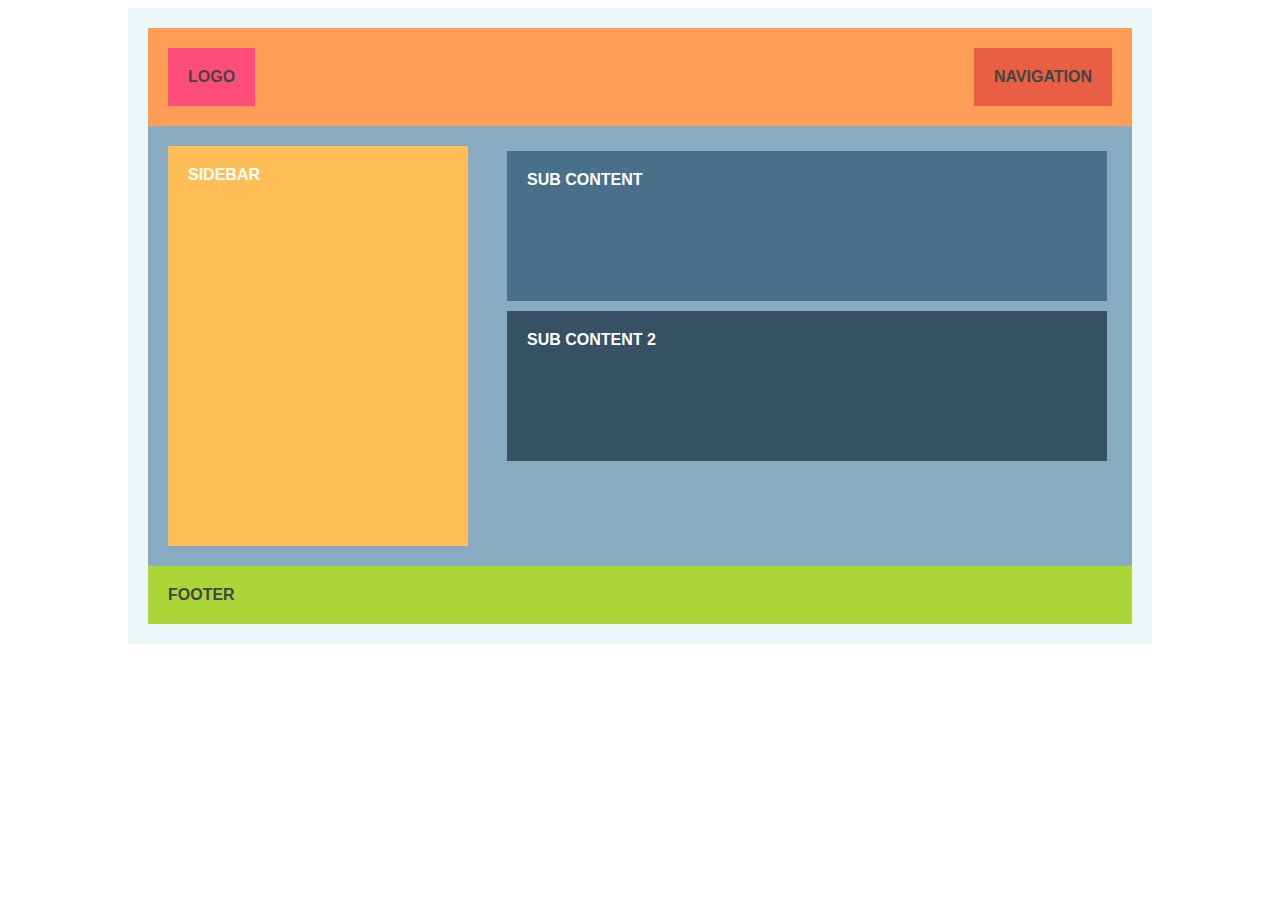
<file: floats/example-05.html>
<!DOCTYPE html>
	<head>
		<title>Example 05 | MakerSquare Float Exercises</title>
		<meta name="viewport" content="width=device-width, initial-scale=1">
		<link rel="stylesheet" href="style.css">
		<link rel="stylesheet" href="example-05.css">
	</head>

	<body>
	<!-- Float the logo left and nav right in the header. Then make the sidebar float to the left of the two sub content divs, which should stack on top of each other. The footer should clear. -->
		<div class="container">
			<div class="header">
				<div class="logo">logo</div>
				<div class="navigation">navigation</div>
			</div>
			<div class="main-content">
				<div class="sidebar">sidebar</div>
				<div class="sub-content">sub content</div>
				<div class="sub-content-2">sub content 2</div>
			</div>
			<div class="footer">footer</div>
		</div>

	</body>
</html>
</file>
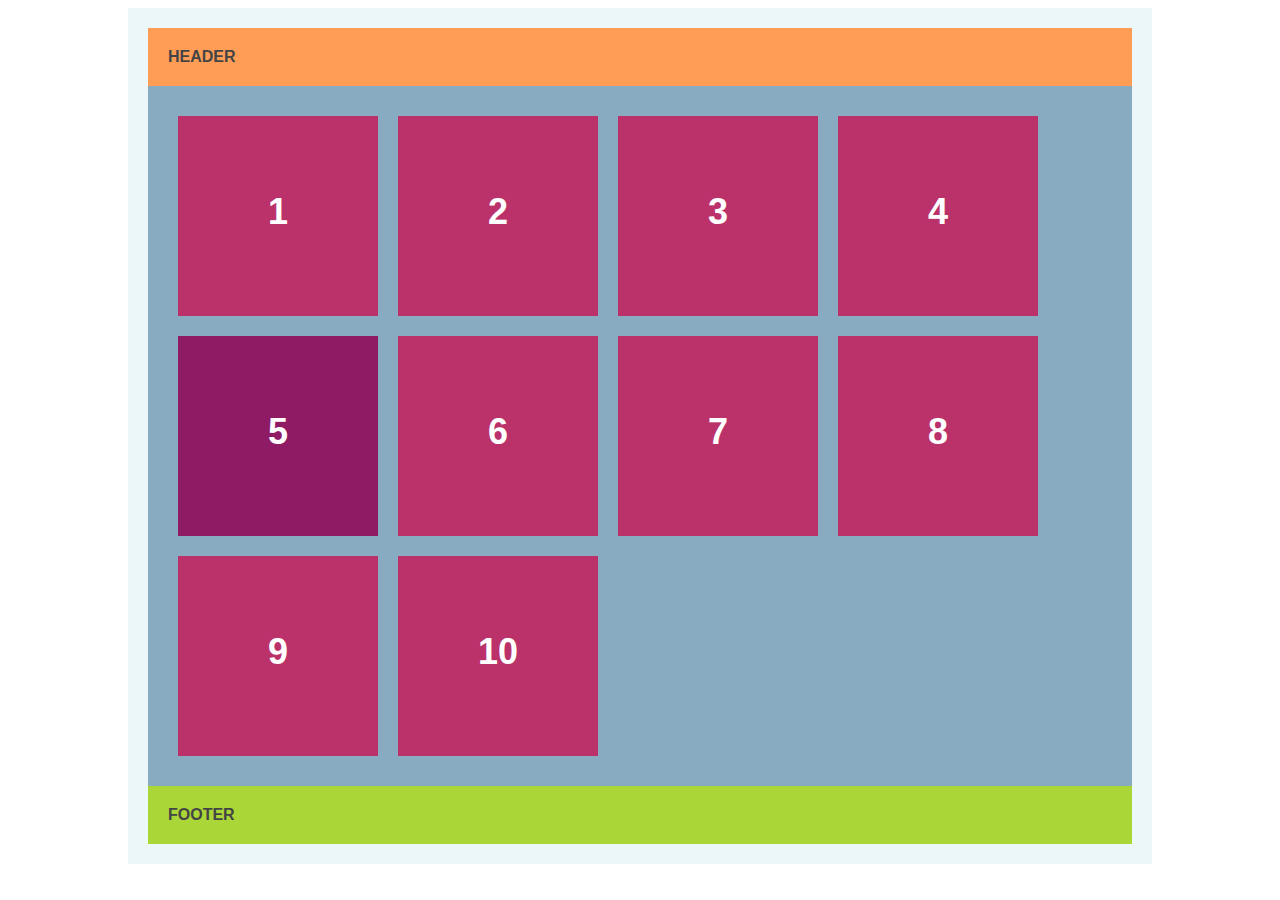
<file: floats/example-06.html>
<!DOCTYPE html>
	<head>
		<title>Example 06 | MakerSquare Float Exercises</title>
		<meta name="viewport" content="width=device-width, initial-scale=1">
		<link rel="stylesheet" href="style.css">
		<link rel="stylesheet" href="example-06.css">
	</head>

	<body>
	<!-- Make all the widget float next to each other in a grid. What happens when you change the width of .container? What happens when you change float: left to float: right? What about when you make one of the widgets tall?  -->
		<div class="container">
			<div class="header">
				header
			</div>
			<div class="main-content">
				<div class="widget">1</div>
				<div class="widget">2</div>
				<div class="widget tall">3</div>
				<div class="widget">4</div>
				<div class="widget fix">5</div>
				<div class="widget">6</div>
				<div class="widget">7</div>
				<div class="widget">8</div>
				<div class="widget">9</div>
				<div class="widget">10</div>
			</div>
			<div class="footer">footer</div>
		</div>

	</body>
</html>
</file>
<file: floats/style.css>
/* ---------------------------------------------------------- */
/* Float Examples for MakerSquare Front-End Class ----------- */
/* created by Elyse Holladay @elyseholladay ----------------- */
/* ---------------------------------------------------------- */

body {
	background: #fff;
	font-family: Arial, sans-serif;
	color: #444;
}

h1, h2, h3, h4, h5, div {
	text-transform: uppercase;
	font-weight: bold;
}

p {
	text-transform: none;
	font-weight: normal;
}

a, a:active, a:visited {
	text-decoration: none;
	color: #88ABC2;
}
a:hover {
	color: #FFBE56;
}

.example {
	margin-bottom: 60px;
}

.example img {
	max-width: 80%;
}

/* apply box-sizing property and padding to every div, for visual spacing */
div {
	-moz-box-sizing: border-box;
	-webkit-box-sizing: border-box;
	box-sizing: border-box;
	padding: 20px;
 }

.container {
	background: #EBF7F8;
}

.container.index {
	width: 80%;
	margin: 0 auto;
}

.header {
	background: #FF9C56;
}

.logo {
	background: #FF4D79;
}

.navigation {
	background: #E85F43;
}

.sidebar {
	background: #FFBE56;
}

.main-content {
	background: #88ABC2;
	color: #fff;
}

.sub-content {
	background: #49708A;
}

.sub-content-2 {
	background: #355163;
}

.footer {
	background: #AAD637;
}

.post {
	background: #AAD637;
	margin-bottom: 20px;
}

.image {
	background: #8EB22E;
}

.post_excerpt {
	background: #708C24;
	padding: 20px;
	margin: 0;
}

.widget {
	background: #BB326B;
	margin: 10px;
	width: 200px;
	height: 200px;
	font-size: 36px;
	text-align: center;
	padding-top: 75px;
}
</file>
<file: css/style.css>
* {
	-webkit-box-sizing: border-box; /* Safari/Chrome, other WebKit */
	-moz-box-sizing: border-box;    /* Firefox, other Gecko */
	box-sizing: border-box;         /* Opera/IE 8+ */
}

header, footer {
	text-align: center;
	color: white;
	font-family: helvetica;
	background-color: #60aa49;
	padding: 20px;
	border-radius: 4px;
}

p {
	padding-bottom: 20px;
}

div {
	text-align: center;
	color: white;
	font-family: helvetica;
	border-radius: 4px;
	padding: 20px;
}

.group {
	display: inline-block;
	background-color: #eaeaed;
	text-align: center;
	color: gray;
	width: 100%;
	margin-top: 20px;
	margin-bottom: 20px;
}

.main {
	background-color: #60aa49;
	width: 75%;
	float: left;
}

.sidebar{
	background-color: #60aa49;
	width: 20%;
	float: right;
}
</file>
<file: floats/example-01.css>
/* ---------------------------------------------------------- */
/* Float Examples for MakerSquare Front-End Class ----------- */
/* created by Elyse Holladay @elyseholladay ----------------- */
/* ---------------------------------------------------------- */

/* Example 01 */

.container {
    width: 1024px; /* fixed width layout */
    margin: 0 auto; /* centers this containing element in the browser viewport */
}

.header {
    /* we don't want the header floated, so nothing to do here! */
}

.sidebar {
    float: left; /* float the sidebar to the left—it will go to the left-most side of its containing element, on a new line after the last non-floated element */
    width: 250px; /* 1024 - 250 = 774px remaining for the main content div. because we used box-sizing, this div will actually be 250px even with 20px of padding on each side. try removing the box-sizing property in style.css and see how that changes the calculated width of this div. */
    height: 300px; /* here, the height property is for visual purposes only. you wouldn't normally add height if there was content. */
}

.main-content {
    float: left; /* you could float right, too, but left is more consistent */
    width: 734px; /* however, this can't actually be 774px because there's 40px of padding, and since we used box-sizing, the padding is removed from the width */
    height: 300px; /* again, for example purposes only */
}

.footer {
    clear: both; /* to clear the floated elements above it. try removing me and see what happens. it might be more obvious if you add some margin to all the elements. */

}


/*div {
    margin: 20px;
}*/

/* if you comment this margin and the footer clear out, you'll be more able to see what happens when you don't clear the footer. but because you added margin, your pixel width values will no longer add up. how can you fix it? */
</file>
<file: floats/example-02.css>
/* ---------------------------------------------------------- */
/* Float Examples for MakerSquare Front-End Class ----------- */
/* created by Elyse Holladay @elyseholladay ----------------- */
/* ---------------------------------------------------------- */

/* Example 02 */

.container {
	width: 1024px;
	margin: 0 auto;
}

.header {}

.sidebar {
	float: left;
	width: 250px;
	height: 300px;
}

.main-content {
	float: left;
	width:734px;
	height: 300px;
}

.footer {
	clear: both;
}
</file>
<file: floats/example-03.css>
/* ---------------------------------------------------------- */
/* Float Examples for MakerSquare Front-End Class ----------- */
/* created by Elyse Holladay @elyseholladay ----------------- */
/* ---------------------------------------------------------- */

/* Example 03 */

.container {
	width: 1024px;
	margin: 0 auto;
}


.header {}

.sidebar {
	float: left;
	width:700px;
	height: 300px;
	
}

.main-content {
	float: right;
	width: 200px;
	height: 300px;
}

.footer {
	clear: both;
}


div {
	margin: 20px;
}
</file>
<file: floats/example-04.css>
/* ---------------------------------------------------------- */
/* Float Examples for MakerSquare Front-End Class ----------- */
/* created by Elyse Holladay @elyseholladay ----------------- */
/* ---------------------------------------------------------- */

/* Example 04 */

.container {
	width: 1024px;
	margin: 0 auto;
}


.header {
	width: 984px;
	float: left; 
}
/* hint! you have to contain the floated children elements. */

.logo {
	float: left;
}

.navigation {
	
	float:right;
}

.sidebar {
	float: left; /* float the sidebar to the left—it will go to the left-most side of its containing element, on a new line after the last non-floated element */
    width: 250px; /* 1024 - 250 = 774px remaining for the main content div. because we used box-sizing, this div will actually be 250px even with 20px of padding on each side. try removing the box-sizing property in style.css and see how that changes the calculated width of this div. */
    height: 300px;
}

.main-content {
	float: left; /* you could float right, too, but left is more consistent */
    width: 734px; /* however, this can't actually be 774px because there's 40px of padding, and since we used box-sizing, the padding is removed from the width */
    height: 300px; /
}

.footer {
	clear: both;
}
</file>
<file: floats/example-05.css>
/* ---------------------------------------------------------- */
/* Float Examples for MakerSquare Front-End Class ----------- */
/* created by Elyse Holladay @elyseholladay ----------------- */
/* ---------------------------------------------------------- */

/* Example 05 */

.container {
	width: 1024px;
	margin: 0 auto;
}

.header {
	width: 984px;
	float: left; 
}
/* hint! what do you have to add here? */

.logo {
	float: left;
}

.navigation {
	float: right;
}

.sidebar {
	float: left;
	width: 300px;
	height: 400px;
}

.main-content {
	width: 984px;
	float: left;
}
/* hint! you have to contain the floated children elements. */

.sub-content {
	float: right;
	width: 600px;
	height: 150px;
	margin: 5px;
}
.sub-content-2 {
	float: right;
	width: 600px;
	height: 150px;
	margin: 5px;

}

.footer {
	clear: both;
}
</file>
<file: floats/example-06.css>
/* ---------------------------------------------------------- */
/* Float Examples for MakerSquare Front-End Class ----------- */
/* created by Elyse Holladay @elyseholladay ----------------- */
/* ---------------------------------------------------------- */

/* Example 06 */

.container {
	width: 1024px; /* what happens to the widget boxes when you change this width? */
	margin: 0 auto;
}


.main-content {
	width: 984px;
	float: left;
}
/* hint! what do you need to add here? */

.widget {
	float: left;
	/* how do you make the widgets float next to each other? */
	/* what happens when you change float left to float right? why? */
}


.footer {
	/* hint! */
	clear: both;
}


/* Bonus: what happens if you make a couple of the widgets taller than the other? */
/*.widget.tall {}*/

/* this CSS class targets widget #5. what can you do to it to make the rows of widgets get back in order? */
.widget.fix {
	background: #8F1B65;
}
</file>
